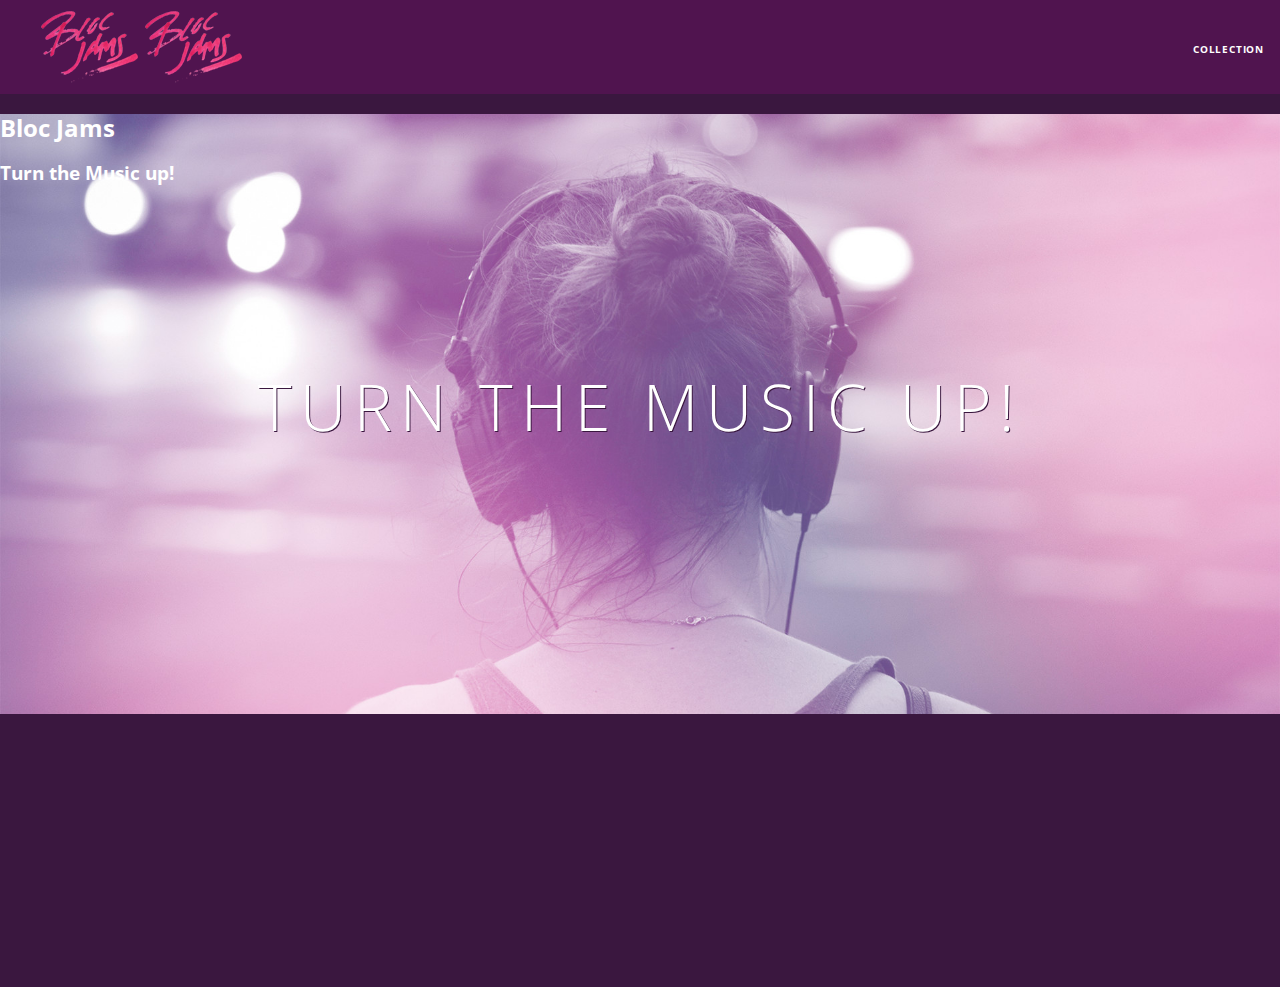
<file: index.html>
<!DOCTYPE html>
<html>
    <head>
      <title>Bloc Jams</title>
      <meta name="viewport" content="width=device-width, initial-scale=1">
      <link rel="stylesheet" type="text/css" href="https://fonts.googleapis.com/css?family=Open+Sans:400,800,600,700,300">
      <link rel="stylesheet" type="text/css" href="https://code.ionicframework.com/ionicons/2.0.1/css/ionicons.min.css">
      <link rel="stylesheet" type="text/css" href="styles/main.css">
      <link rel="stylesheet" type="text/css" href="styles/normalize.css">
      <link rel="stylesheet" type="text/css" href="styles/landing.css">
    </head>
    <body class="landing">
      <section>
        <nav class="navbar">
            <img src="assets/images/bloc_jams_logo.png" alt="bloc jams logo" class="logo">
            <a href="index.html" class="logo">
               <img src="assets/images/bloc_jams_logo.png" alt="bloc jams logo">
           </a>
           <div class="links-container">
               <a href="collection.html" class="navbar-link">collection</a>
          </div>
        </nav>
            <section class = "hero-content">
              <h2>Bloc Jams</h2>
              <h3>Turn the Music up!</h3>
              <h2 class = "hero-title">Turn the Music Up!</h2>
            </section>
                 <section class="selling-points container clearfix">
                                  <div class="point column third">
                                  <span class="ion-music-note"></span>
                                  <h5 class="point-title">Choose your music</h5>
                                  <p class="point-description">The world is full of music; why should you have to listen to music that someone else chose?</p>
                          </div>
                                <div class="point column third">
                                <span class="ion-radio-waves"></span>
                                <h5 class="point-title">Unlimited, streaming, ad-free</h5>
                                <p class="point-description">No arbitrary limits. No distractions.</p>
                              </div>
                                 <div class="point column third">
                                  <span class="ion-iphone"></span>
                                  <h5 class="point-title">Mobile enabled</h5>
                                  <p class="point-description">Listen to your music on the go. This streaming service is available on all mobile platforms.</p>
                                </div>
         </section>
         <script src="https://code.jquery.com/jquery-2.1.3.min.js"></script>
         <script src="scripts/landing.js"></script>

    </body>
</html>
</file>
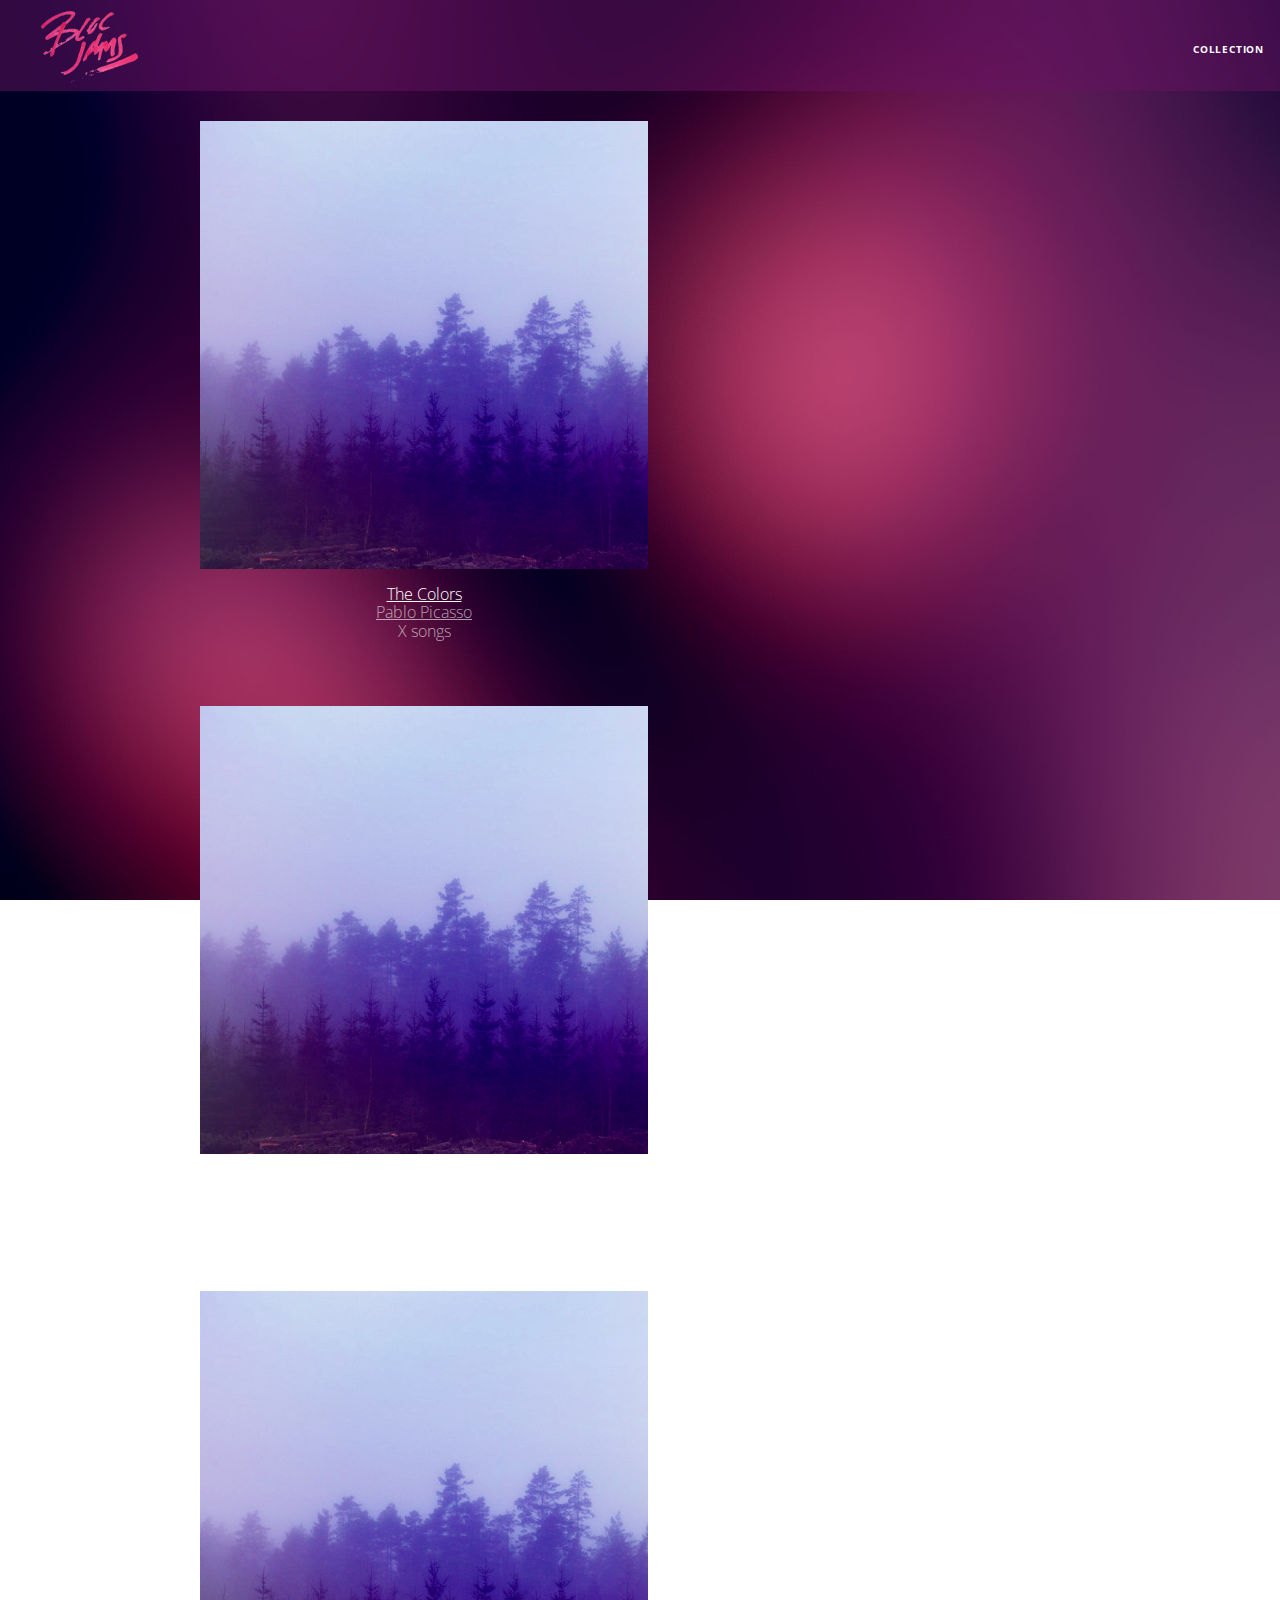
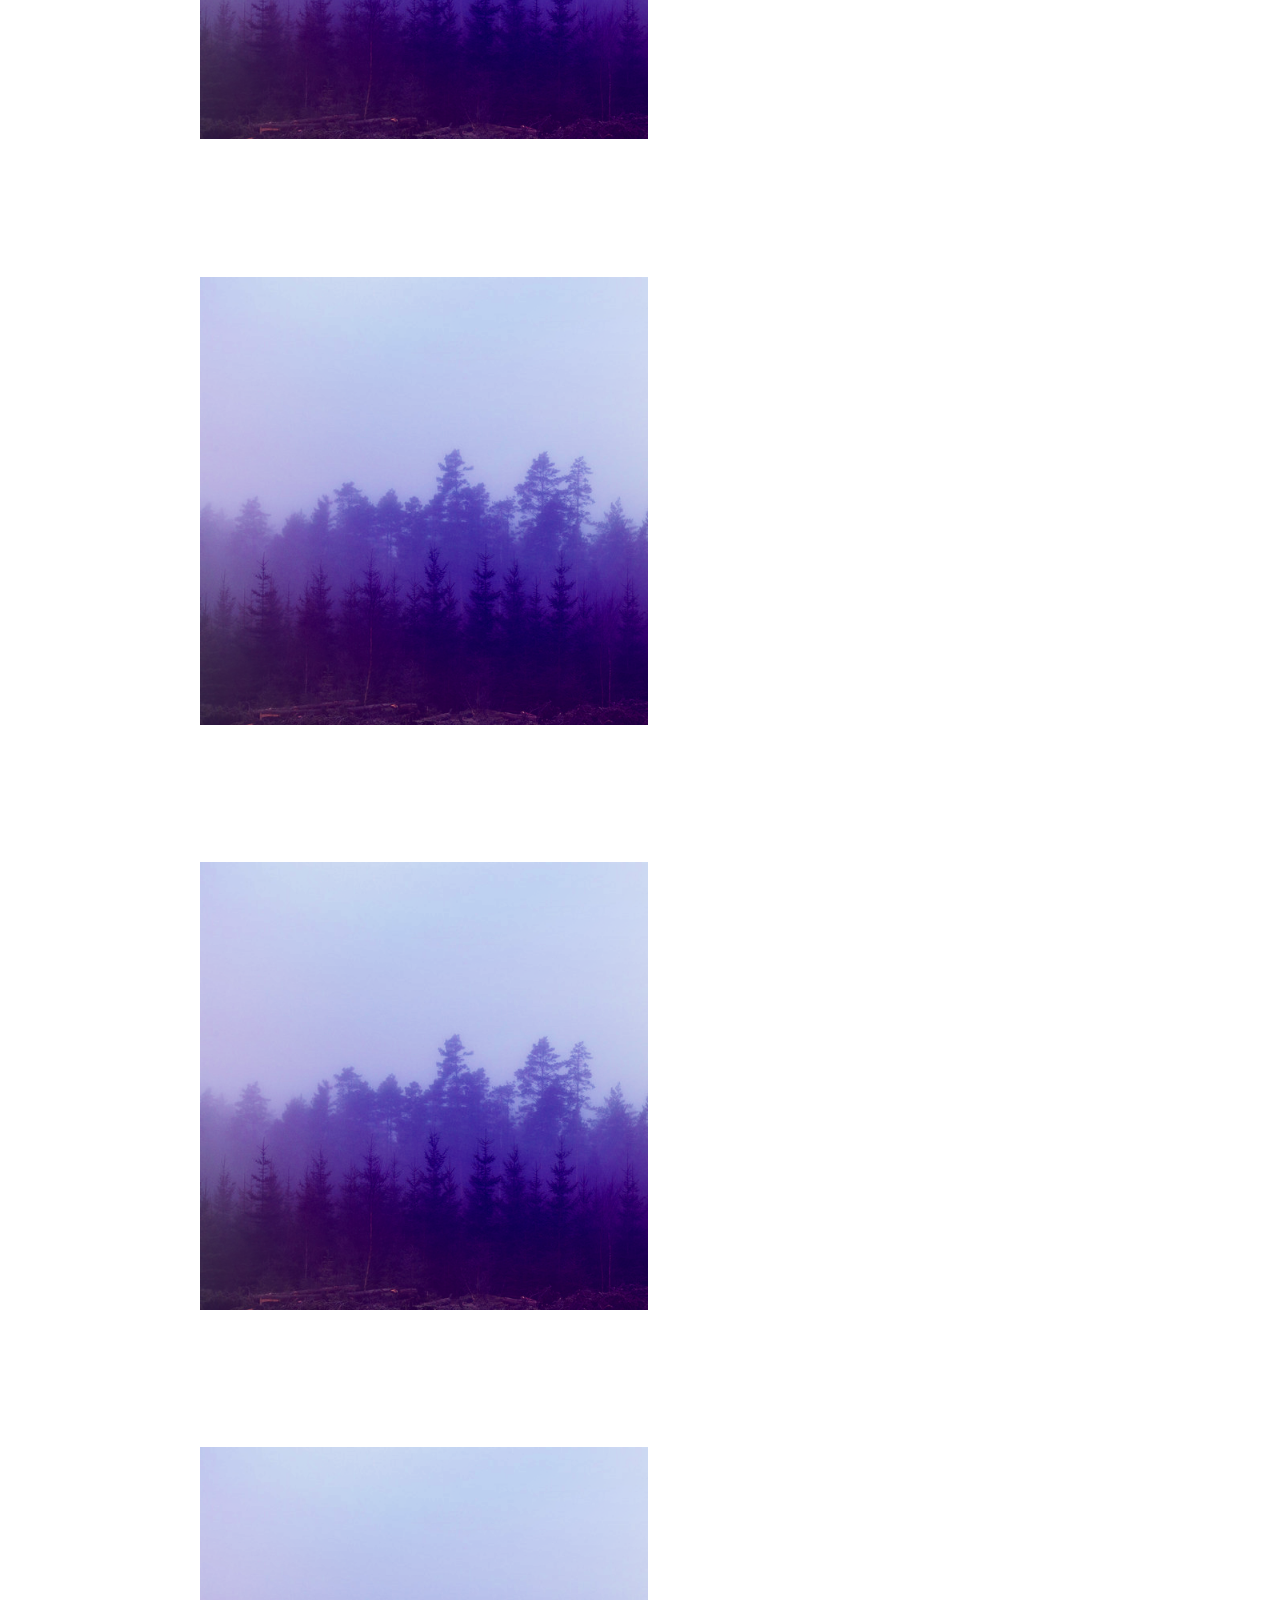
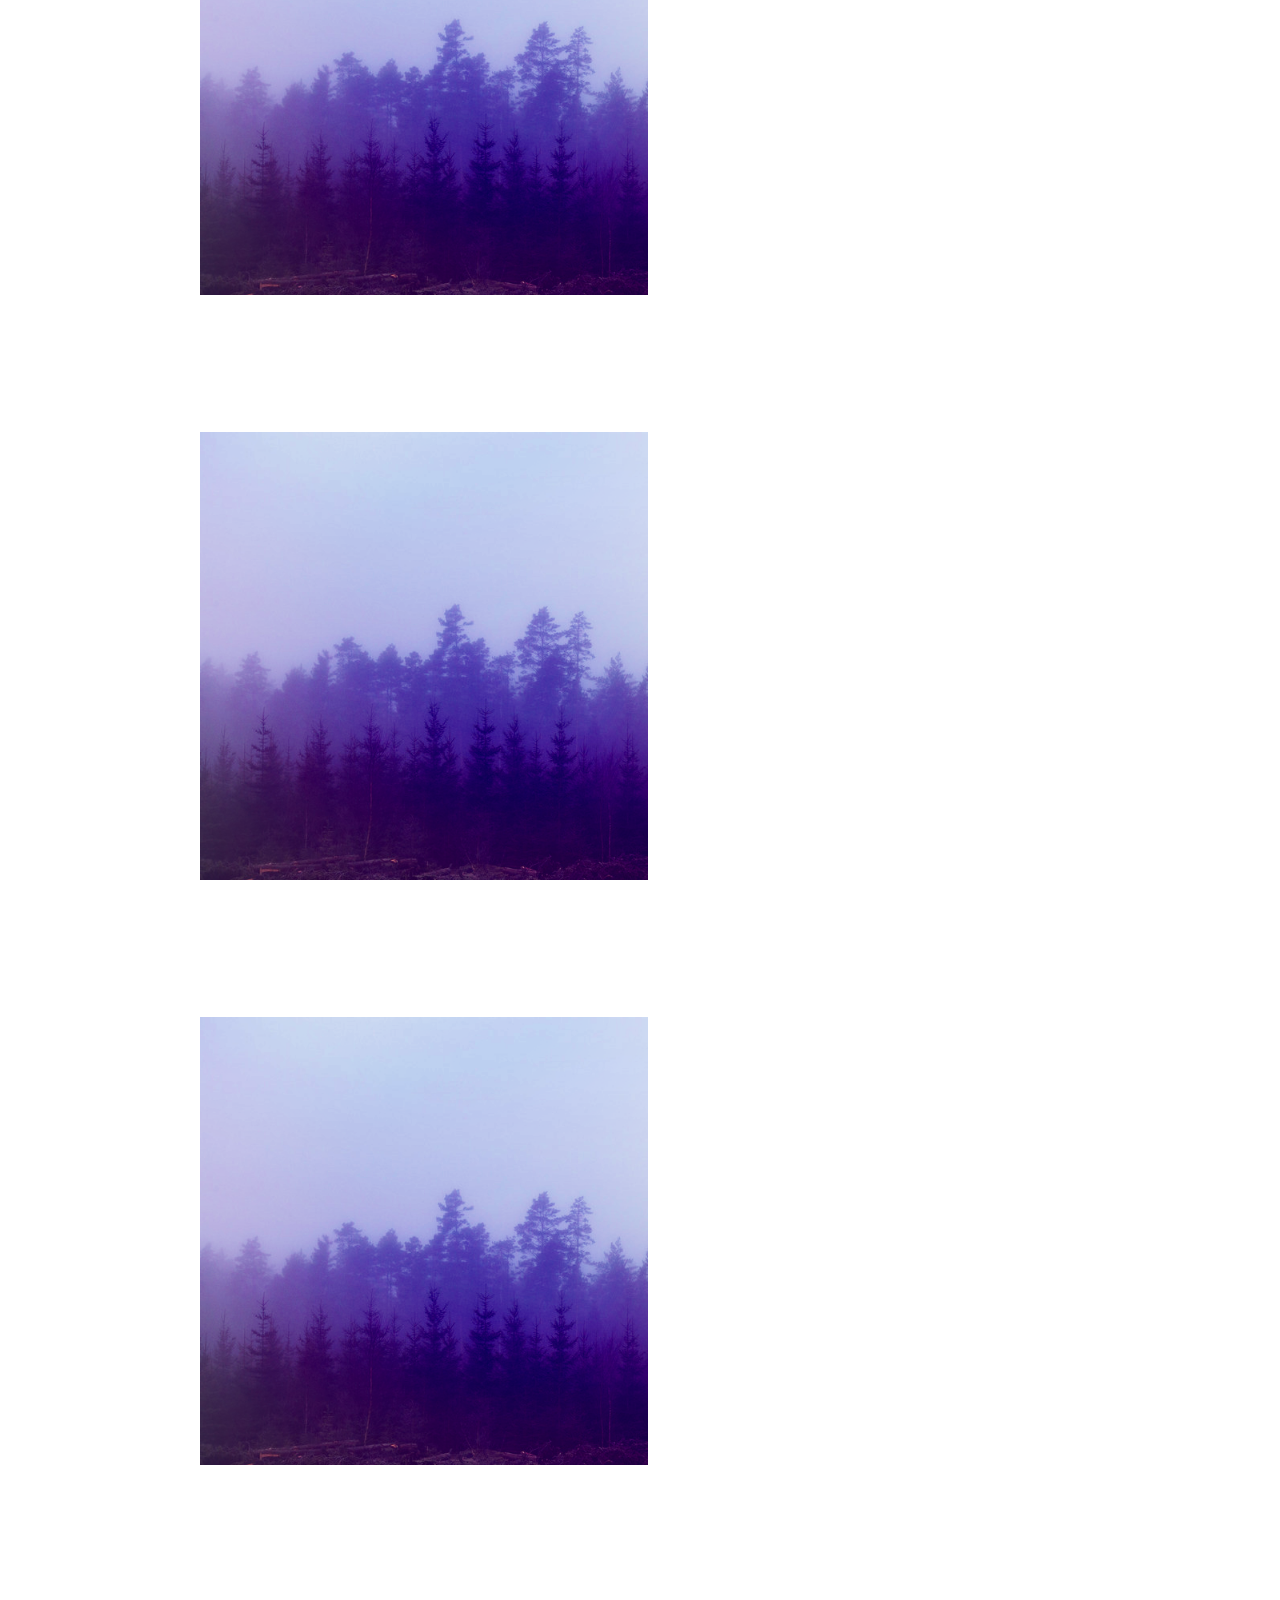
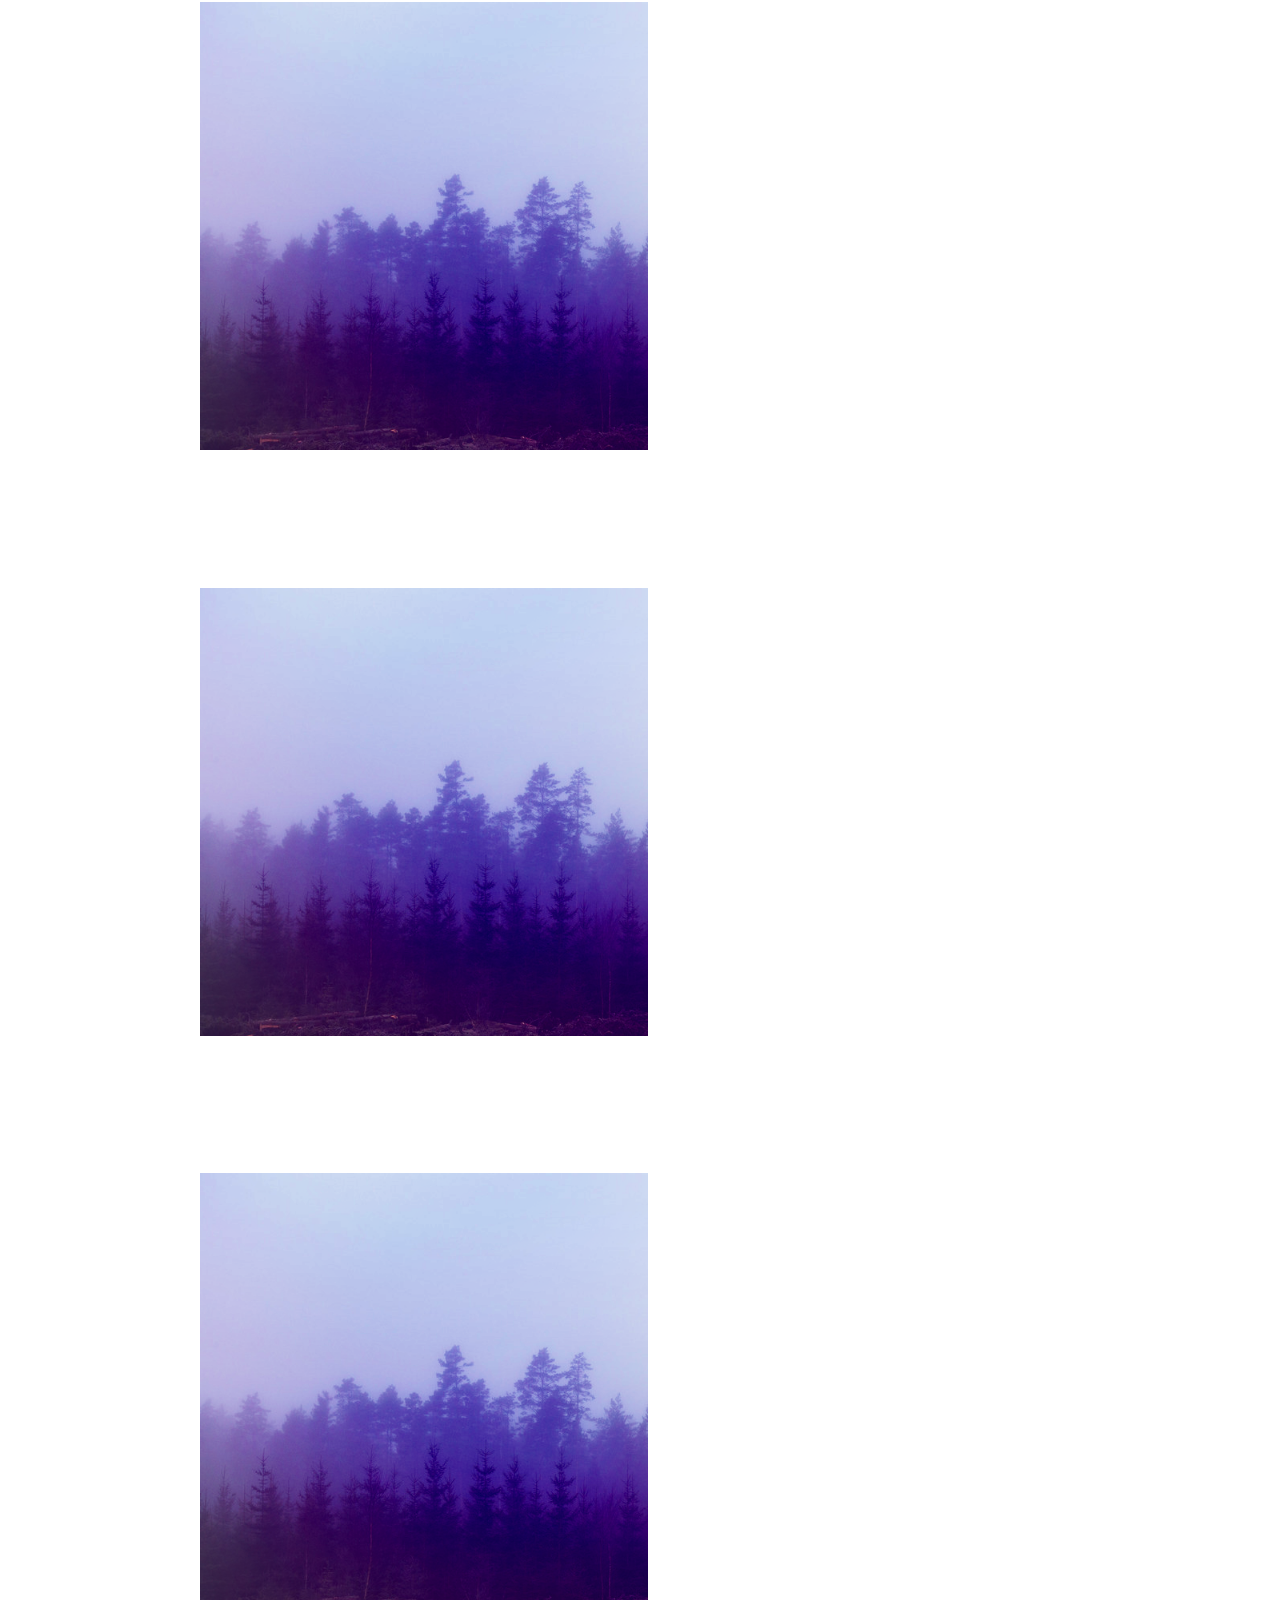
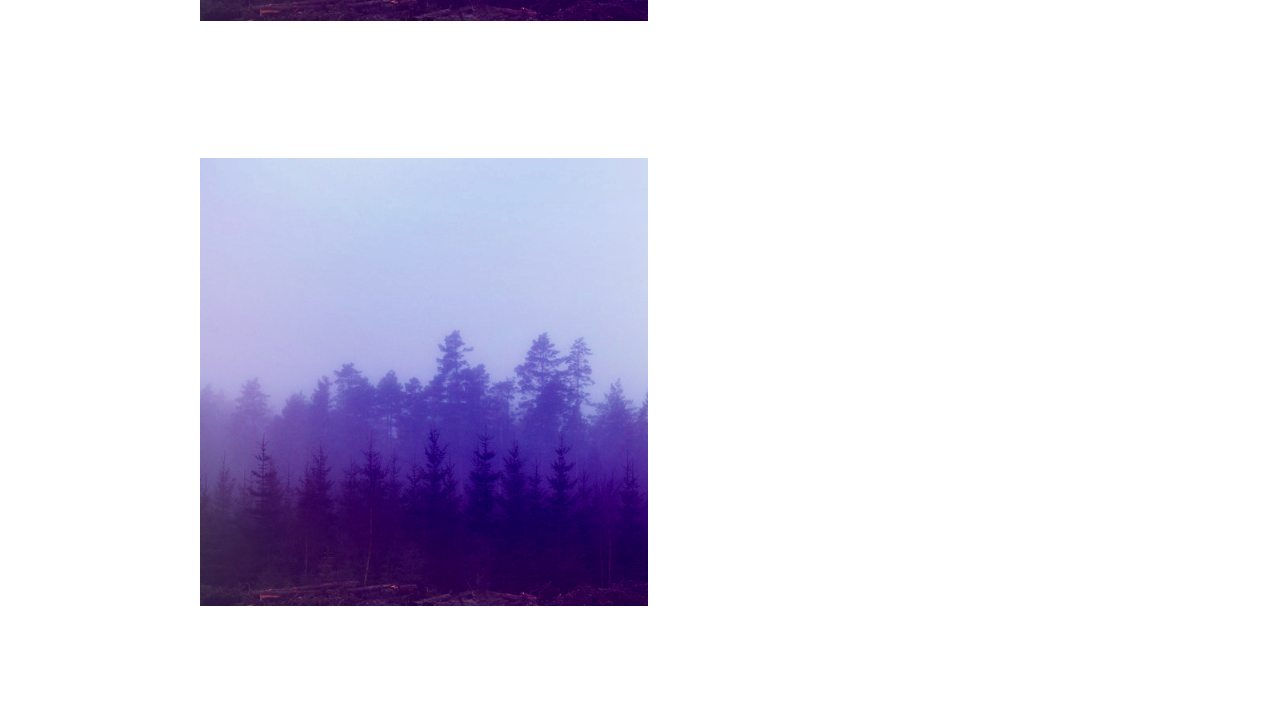
<file: collection.html>
<html>
     <head>
         <title>Bloc Jams</title>
         <meta name="viewport" content="width=device-width, initial-scale=1">
         <link rel="stylesheet" type="text/css" href="http://fonts.googleapis.com/css?family=Open+Sans:400,800,600,700,300">
         <link rel="stylesheet" type="text/css" href="http://code.ionicframework.com/ionicons/2.0.1/css/ionicons.min.css">
         <link rel="stylesheet" type="text/css" href="styles/normalize.css">
         <link rel="stylesheet" type="text/css" href="styles/main.css">
         <link rel="stylesheet" type="text/css" href="styles/collection.css">
     </head>
       <body class="collection">
         <nav class="navbar"> <!-- nav bar -->
         <a href="index.html" class="logo">
        <img src="assets/images/bloc_jams_logo.png" alt="bloc jams logo">
        </a>
        <div class="links-container">
          <a href="collection.html" class="navbar-link">collection</a>
        </div>
      </nav>
      <section class="album-covers container clearfix">
     </section>
     <script src="https://code.jquery.com/jquery-2.1.3.min.js"></script>
     <script src="scripts/collection.js"></script>
     </body>
 </html>
</file>
<file: styles/main.css>
*, *::before, *::after {
    -moz-box-sizing: border-box;
    -webkit-box-sizing: border-box;
    box-sizing: border-box;
}

.container {
  margin: 0 auto;
  max-width: 64rem;
}
@media (min-width: 640px){
  html{font-size: 112%;}

  .column {
         float: left;
         padding-left: 1rem;
         padding-right: 1rem;
     }

     .column.third { width: 33.3%; }
  }

@media (min-width: 1024px){
  html{font-size: 120%;}

}


html{
  height: 100%;
  font-size: 100%;
}

body{
  font-family: 'Open Sans';
  color: white;
  min-height: 100%;
}

.navbar{
  padding: 0.5rem;
  background-color: rgb(101, 18, 95);
  background-color: rgba(101,18,95,0.5);
  z-index: 1;
}

.navbar .logo{
  position: relative;
  left: 2rem;
  cursor: pointer;
}

.navbar .links-container {
     display: table;
     position: absolute;
     top: 0;
     right: 0;
     height: 100px;
     color: white;
 }

 .links-container .navbar-link {
    display: table-cell;
    position: relative;
    height: 100%;
    padding-left: 1rem;
    padding-right: 1rem;
    vertical-align: middle;
    color: white;
    font-size: 0.625rem;
    letter-spacing: 0.05rem;
    font-weight: 700;
    text-transform: uppercase;
    text-decoration: none;
    cursor: pointer;
}

.links-container .navbar-link:active {
     color: rgb(233,50,117);
     background-color: white;
 }


.clearfix::before,
.clearfix::after {
   content: " ";
   display: table;
}

.clearfix::after {
   clear: both;
}
</file>
<file: styles/landing.css>
body.landing {
    background-color: rgb(58,23,63);
}

.hero-content {
    position: relative;
    min-height: 600px;
    background-image: url(../assets/images/bloc_jams_bg.jpg);
    background-repeat: no-repeat;
    background-position: center center;
    background-size: cover;
}

.hero-content .hero-title {
    position: absolute;
    top: 40%;
    -webkit-transform: translateY(-50%);
    -moz-transform: translateY(-50%);
    transform: translateY(-50%);
    width: 100%;
    text-align: center;
    font-size: 4rem;
    font-weight: 300;
    text-transform: uppercase;
    letter-spacing: 0.5rem;
    text-shadow: 1px 1px 0px rgb(58,23,63);
}

.selling-points {
    position: relative;
    }

.point {
    position: relative;
    padding: 2rem;
    text-align: center;
    opacity: 0;
    -webkit-transform: scaleX(0.9) translateY(3rem);
    -moz-transform: scaleX(0.9) translateY(3rem);
    transform: scaleX(0.9) translateY(3rem);
    -webkit-transition: all 0.25s ease-in-out;
    -moz-transition: all 0.25s ease-in-out;
    transition: all 0.25s ease-in-out;
    -webkit-transition-delay: 0.2s;
    -moz-transition-delay: 0.2s;
    transition-delay: 0.2s;
}


.point .point-title {
    font-size: 1.25rem;
}

.ion-music-note,
.ion-radio-waves,
.ion-iphone {
    color: rgb(233,50,117);
    font-size: 5rem;
}
</file>
<file: styles/collection.css>
body.collection {
    background-image: url(../assets/images/blurred_backgrounds/blur_bg_2.jpg);
    background-repeat: no-repeat;
    background-attachment: fixed;
    background-position: center center;
    background-size: cover;
}

.album-covers {
    position: relative;
}

.collection-album-container {
    position: relative;
    margin-top: 30px;
    margin-bottom: 20px;
    text-align: center;
}

.collection-album-container .caption {
    margin-top: 10px;
}

.collection-album-container .caption p {
    font-size: 1rem;
    font-weight: 300;
    color: rgba(255, 255, 255, 0.6);
}

.collection-album-container .caption p a {
    color: rgba(255, 255, 255, 0.6);
}

.collection-album-container .caption p a.album-name {
    color: white;
}

.collection-album-container img {
    width: 80%;
}
</file>
